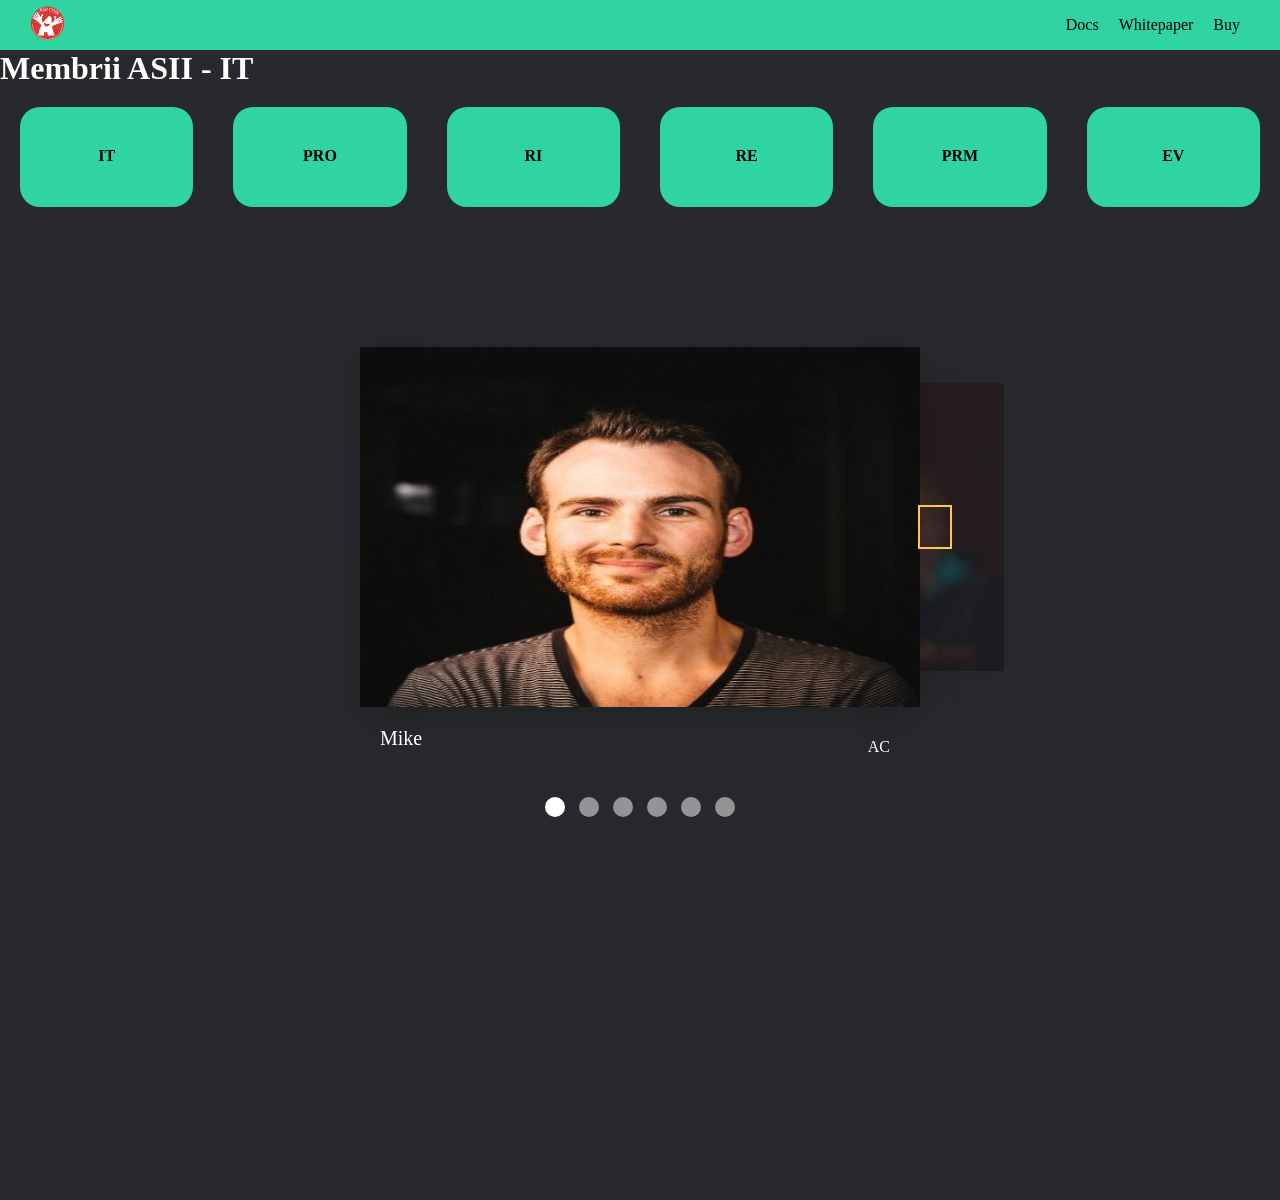
<file: task2(it)/index.html>
<!DOCTYPE html>
<html lang="en">
  <head>
    <meta charset="UTF-8" />
    <meta http-equiv="X-UA-Compatible" content="IE=edge" />
    <meta name="viewport" content="width=device-width, initial-scale=1.0" />
    <title>Document</title>
    <link rel="stylesheet" href="./styles.css" />
  </head>

  <body>
    <header>
      <div class="icon">
        <img src="./asii-coin.svg" />
      </div>
      <ul class="nav">
        <li><a href="#">Docs</a></li>
        <li><a href="#">Whitepaper</a></li>
        <li><a href="#">Buy</a></li>
      </ul>
    </header>
    <div class="container members-container">
      <h1 id="current-department">Membrii ASII - IT</h1>
      <div class="departments">
        <div class="department">IT</div>
        <div class="department">PRO</div>
        <div class="department">RI</div>
        <div class="department">RE</div>
        <div class="department">PRM</div>
        <div class="department">EV</div>
      </div>
   
      <!--CAROUSEL-->
      <div class="slider-container">

        <div class="slider-content">
    
            <div class="slider-single">
                <img class="slider-single-image" src="https://picsum.photos/id/973/200/300" alt="1" />
                <h1 class="slider-single-title">Through the Mountains</h1>
                <a class="slider-single-likes" href="javascript:void(0);">
                    <!-- <i class="fa fa-heart"></i> -->
                    <p>1,247</p>
                </a>
            </div>
    
            <div class="slider-single">
                <img class="slider-single-image" src="https://picsum.photos/id/974/200/300" alt="2" />
                <h1 class="slider-single-title">Through the Mountains</h1>
                <a class="slider-single-likes" href="javascript:void(0);">
                    <!-- <i class="fa fa-heart"></i> -->
                    <p>1,247</p>
                </a>
            </div>
    
            <div class="slider-single">
                <img class="slider-single-image" src="https://picsum.photos/id/975/200/300" alt="3" />
                <h1 class="slider-single-title">Through the Mountains</h1>
                <a class="slider-single-likes" href="javascript:void(0);">
                    <!-- <i class="fa fa-heart"></i> -->
                    <p>1,247</p>
                </a>
            </div>
    
    
            <div class="slider-single">
                <img class="slider-single-image" src="https://picsum.photos/id/976/200/300" alt="4" />
                <h1 class="slider-single-title">Through the Mountains</h1>
                <a class="slider-single-likes" href="javascript:void(0);">
                    <i class="fa fa-heart"></i>
                    <p>1,247</p>
                </a>
            </div>
    
    
            <div class="slider-single">
                <img class="slider-single-image" src="https://picsum.photos/id/977/200/300" alt="5" />
                <h1 class="slider-single-title">Through the Mountains</h1>
                <a class="slider-single-likes" href="javascript:void(0);">
                    <i class="fa fa-heart"></i>
                    <p>1,247</p>
                </a>
            </div>
    
            <div class="slider-single">
                <img class="slider-single-image" src="https://picsum.photos/id/978/200/300" alt="6" />
                <h1 class="slider-single-title">Through the Mountains</h1>
                <a class="slider-single-likes" href="javascript:void(0);">
                    <i class="fa fa-heart"></i>
                    <p>1,247</p>
                </a>
            </div>
        </div>
    </div>

    <script src="./script.js"></script>
  </body>
</html>

<!-- <div class="members">
    <div class="people">
      /* <div class="person">
        <div class="person__picture person__picture--round">
          <img src="" alt="" />
        </div>
        <h3 class="person__name"></h3>
        <p class="person__faculty"></p>
        <p class="person__description"></p>
        <p></p>
      </div> */
    </div>
    <div class="bullets"></div>
  </div>
</div> -->
</file>
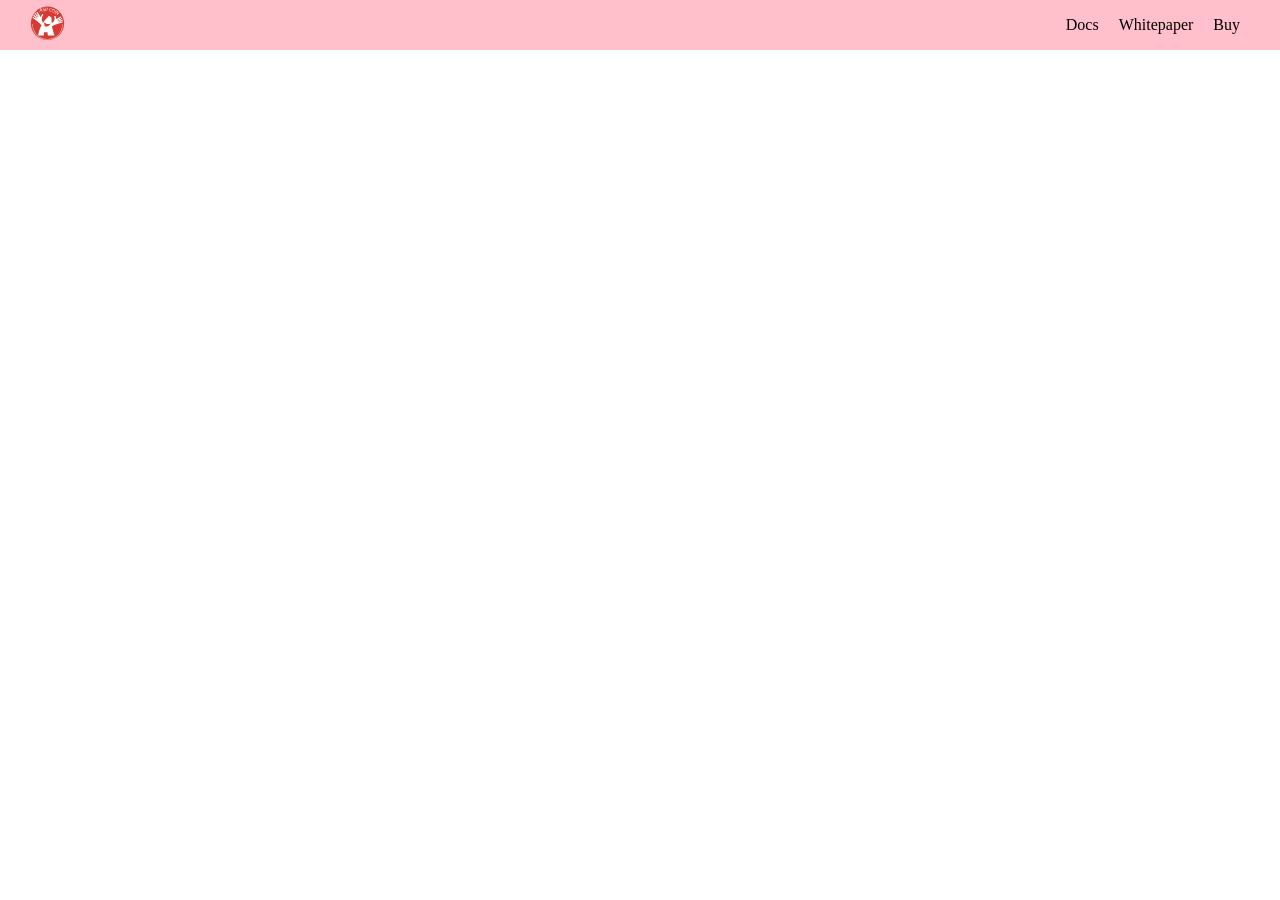
<file: training-it-main/index.html>
<!DOCTYPE html>
<html lang="en">
  <head>
    <meta charset="UTF-8" />
    <meta http-equiv="X-UA-Compatible" content="IE=edge" />
    <meta name="viewport" content="width=device-width, initial-scale=1.0" />
    <title>Document</title>
    <link rel="stylesheet" href="./styles.css" />
    <style></style>
  </head>

  <body>
    <header>
      <div class="icon">
        <img src="./asii-coin.svg" />
      </div>
      <ul class="nav">
        <li><a href="#">Docs</a></li>
        <li><a href="#">Whitepaper</a></li>
        <li><a href="#">Buy</a></li>
      </ul>
    </header>
    <!-- <section class="container">
      <div class="introduction">
        <div class="logo">
          <img src="./asii-coin.svg" />
        </div>
        <div class="title">
          <h1>ASII COIN</h1>
        </div>
      </div>
      <div class="description">
        <div class="text">
          <p>
            Lorem ipsum dolor sit amet consectetur adipisicing elit. Voluptate numquam quibusdam
            autem repudiandae sit tempora dolore amet fugit. Veniam praesentium placeat blanditiis
            quidem, odio ullam quam id reiciendis molestiae. Temporibus!
          </p>
        </div>
      </div>

      <div class="help-me-to-find-a-name-for-this-class">
        <div class="image">
          <img src="" alt="" />
        </div>
        <div class="text">
          <p>
            Lorem ipsum dolor sit, amet consectetur adipisicing elit. Impedit dolore similique,
            soluta ad facere voluptate eaque delectus, nisi itaque magni dignissimos quos fuga,
            provident error harum. Velit commodi adipisci tempora.
          </p>
        </div>
      </div>
    </section> -->
  </body>
</html>
</file>
<file: task2(it)/styles.css>
* {
    margin: 0;
    padding: 0;
    box-sizing: border-box;
  }
  
  header {
    width: 100%;
    height: 50px;
    background-color: #2FD4A0;
    padding: 0 30px;
    display: flex;
    flex-direction: row;
    align-items: center;
    justify-content: space-between;
  }
  
  .icon {
    height: 100%;
    /* margin-left: 30px; */
  }
  
  .icon img {
    height: 100%;
  }
  
  .nav {
    display: flex;
    list-style-type: none;
  }
  
  a {
    padding: 10px;
    text-decoration: none;
    color: black;
    font-family: 'Times New Roman', Times, serif;
    font-weight: 400;
  }
  
  a:hover {
    font-weight: 600;
    font-size: 100;
    
  }
  
  .departments {
    display: flex;
    justify-content: space-around;
  }
  
  .department {
    width: 200px;
    height: 100px;
    background-color: #2FD4A0;
    color: black;
    margin: 20px;
    border-radius: 20px;
    text-align: center;
    padding-top: 40px;
    font-weight: 600;
  }
  
  /*CAROUSEL*/
  @keyframes heartbeat {
    0% {
      transform: scale(0);
    }
    25% {
      transform: scale(1.2);
    }
    50% {
      transform: scale(1);
    }
    75% {
      transform: scale(1.2);
    }
    100% {
      transform: scale(1);
    }
  }
  body {
    color: #ffffff;
    background-color: #27292d;
    overflow: hidden;
    overflow-x: hidden;
    overflow-y: auto;
    width: 100%;
    height: 1200px;
  }
  
  .slider-container {
    position: relative;
    margin: 0 auto;
    width: 800px;
    height: 600px;
  }
  .slider-container .bullet-container {
    position: absolute;
    bottom: 10px;
    width: 100%;
    display: flex;
    align-items: center;
    justify-content: center;
  }
  .slider-container .bullet-container .bullet {
    margin-right: 14px;
    height: 20px;
    width: 20px;
    border-radius: 50%;
    background-color: white;
    opacity: 0.5;
  }
  .slider-container .bullet-container .bullet:last-child {
    margin-right: 0px;
  }
  .slider-container .bullet-container .bullet.active {
    opacity: 1;
  }
  .slider-container .slider-content {
    position: relative;
    left: 50%;
    top: 50%;
    width: 70%;
    height: 60%;
    transform: translate(-50%, -50%);
  }
  .slider-container .slider-content .slider-single {
    position: absolute;
    z-index: 0;
    left: 0;
    top: 0;
    width: 100%;
    height: 100%;
    transition: z-index 0ms 250ms;
  }
  .slider-container .slider-content .slider-single .slider-single-image {
    position: relative;
    left: 0;
    top: 0;
    width: 100%;
    height: 100%;
    box-shadow: 0px 10px 40px rgba(0, 0, 0, 0.2);
    transition: 500ms cubic-bezier(0.17, 0.67, 0.55, 1.43);
    transform: scale(0);
    opacity: 0;
  }
  .slider-container .slider-content .slider-single .slider-single-download {
    position: absolute;
    display: block;
    right: -22px;
    bottom: 12px;
    padding: 15px;
    color: #333333;
    background-color: #fdc84b;
    font-size: 18px;
    font-weight: 600;
    font-family: "karla";
    border-radius: 5px;
    box-shadow: 0px 4px 10px rgba(0, 0, 0, 0.3);
    transition: 500ms cubic-bezier(0.17, 0.67, 0.55, 1.43);
    opacity: 0;
  }
  .slider-container .slider-content .slider-single .slider-single-download:hover, .slider-container .slider-content .slider-single .slider-single-download:focus {
    outline: none;
    text-decoration: none;
  }
  .slider-container .slider-content .slider-single .slider-single-title {
    display: block;
    float: left;
    margin: 16px 0 0 20px;
    font-size: 20px;
    font-family: "karla";
    font-weight: 400;
    color: #ffffff;
    transition: 500ms cubic-bezier(0.17, 0.67, 0.55, 1.43);
    opacity: 0;
  }
  .slider-container .slider-content .slider-single .slider-single-likes {
    display: block;
    float: right;
    margin: 16px 20px 0 0;
    transition: 500ms cubic-bezier(0.17, 0.67, 0.55, 1.43);
    opacity: 0;
  }
  .slider-container .slider-content .slider-single .slider-single-likes i {
    font-size: 20px;
    display: inline-block;
    vertical-align: middle;
    margin-right: 5px;
    color: #ff6060;
    transition: 500ms cubic-bezier(0.17, 0.67, 0.55, 1.43);
    transform: scale(0);
  }
  .slider-container .slider-content .slider-single .slider-single-likes p {
    display: inline-block;
    vertical-align: middle;
    margin: 0;
    color: #ffffff;
  }
  .slider-container .slider-content .slider-single .slider-single-likes:hover, .slider-container .slider-content .slider-single .slider-single-likes:focus {
    outline: none;
    text-decoration: none;
  }
  .slider-container .slider-content .slider-single.preactivede .slider-single-image {
    transform: translateX(-50%) scale(0);
  }
  .slider-container .slider-content .slider-single.preactive {
    z-index: 1;
  }
  .slider-container .slider-content .slider-single.preactive .slider-single-image {
    opacity: 0.3;
    transform: translateX(-25%) scale(0.8);
  }
  .slider-container .slider-content .slider-single.preactive .slider-single-download {
    transform: translateX(-150px);
  }
  .slider-container .slider-content .slider-single.preactive .slider-single-title {
    transform: translateX(-150px);
  }
  .slider-container .slider-content .slider-single.preactive .slider-single-likes {
    transform: translateX(-150px);
  }
  .slider-container .slider-content .slider-single.proactive {
    z-index: 1;
  }
  .slider-container .slider-content .slider-single.proactive .slider-single-image {
    opacity: 0.3;
    transform: translateX(25%) scale(0.8);
  }
  .slider-container .slider-content .slider-single.proactive .slider-single-download {
    transform: translateX(150px);
  }
  .slider-container .slider-content .slider-single.proactive .slider-single-title {
    transform: translateX(150px);
  }
  .slider-container .slider-content .slider-single.proactive .slider-single-likes {
    transform: translateX(150px);
  }
  .slider-container .slider-content .slider-single.proactivede .slider-single-image {
    transform: translateX(50%) scale(0);
  }
  .slider-container .slider-content .slider-single.active {
    z-index: 2;
  }
  .slider-container .slider-content .slider-single.active .slider-single-image {
    opacity: 1;
    transform: translateX(0%) scale(1);
  }
  .slider-container .slider-content .slider-single.active .slider-single-download {
    opacity: 1;
    transition-delay: 100ms;
    transform: translateX(0px);
  }
  .slider-container .slider-content .slider-single.active .slider-single-title {
    opacity: 1;
    transition-delay: 200ms;
    transform: translateX(0px);
  }
  .slider-container .slider-content .slider-single.active .slider-single-likes {
    opacity: 1;
    transition-delay: 300ms;
    transform: translateX(0px);
  }
  .slider-container .slider-content .slider-single.active .slider-single-likes i {
    animation-name: heartbeat;
    animation-duration: 500ms;
    animation-delay: 900ms;
    /* animation-interation: 1; */
    animation-fill-mode: forwards;
  }
  .slider-container .slider-left {
    position: absolute;
    z-index: 3;
    display: block;
    right: 85%;
    top: 50%;
    color: #ffffff;
    transform: translateY(-50%);
    padding: 20px 15px;
    border-top: 2px solid #fdc84b;
    border-right: 2px solid #fdc84b;
    border-bottom: 2px solid #fdc84b;
    border-left: 2px solid #fdc84b;
    margin-right: -2px;
  }
  .slider-container .slider-right {
    position: absolute;
    z-index: 3;
    display: block;
    left: 85%;
    top: 50%;
    color: #ffffff;
    transform: translateY(-50%);
    padding: 20px 15px;
    border-top: 2px solid #fdc84b;
    border-right: 2px solid #fdc84b;
    border-bottom: 2px solid #fdc84b;
    border-left: 2px solid #fdc84b;
    margin-left: -2px;
  }
  .slider-container .not-visible {
    display: none !important;
  }
</file>
<file: training-it-main/styles.css>
* {
  margin: 0;
  padding: 0;
  box-sizing: border-box;
}

header {
  width: 100%;
  height: 50px;
  background-color: pink;
  padding: 0 30px;
  display: flex;
  flex-direction: row;
  align-items: center;
  justify-content: space-between;
}

.icon {
  height: 100%;
  /* margin-left: 30px; */
}

.icon img {
  height: 100%;
}

.nav {
  display: flex;
  list-style-type: none;
}

a {
  padding: 10px;
  text-decoration: none;
  color: black;
  font-family: 'Times New Roman', Times, serif;
  font-weight: 400;
}

a:hover {
  font-weight: 600;
  font-size: 100;
  
}
</file>
